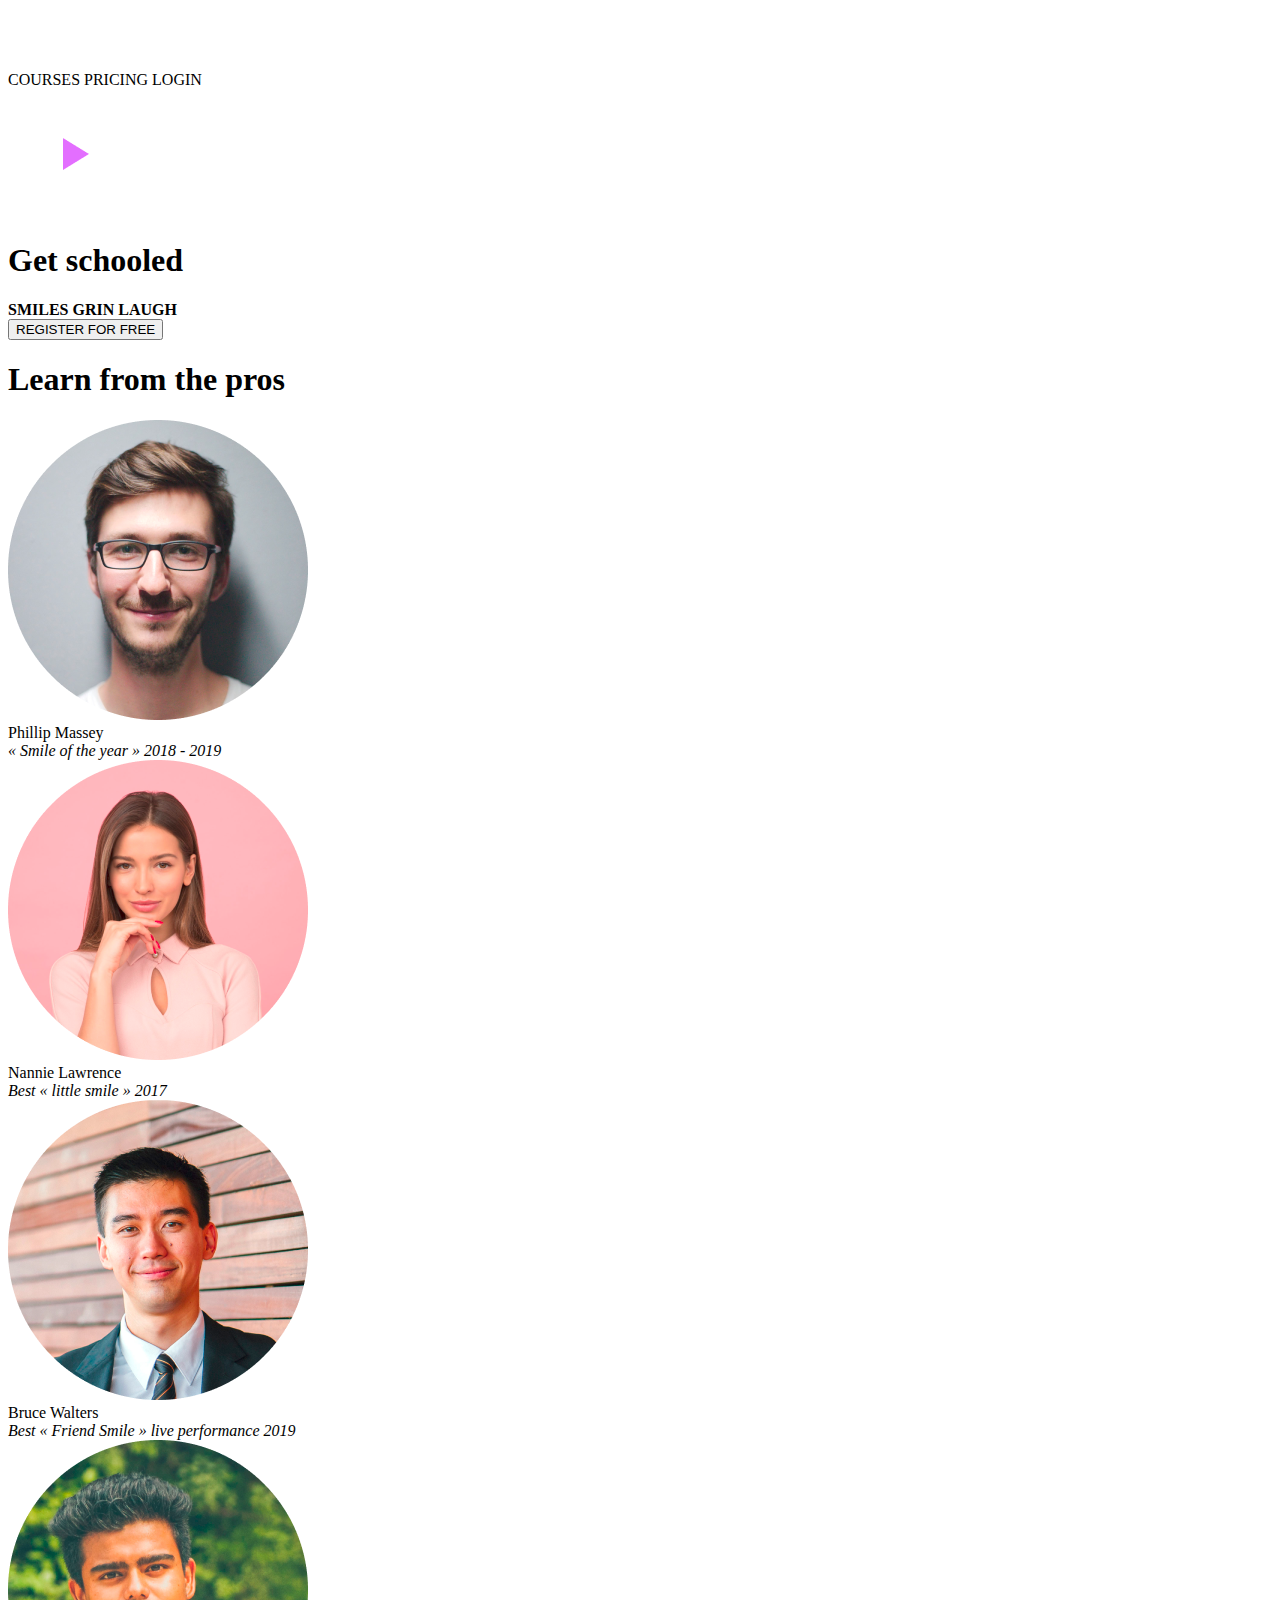
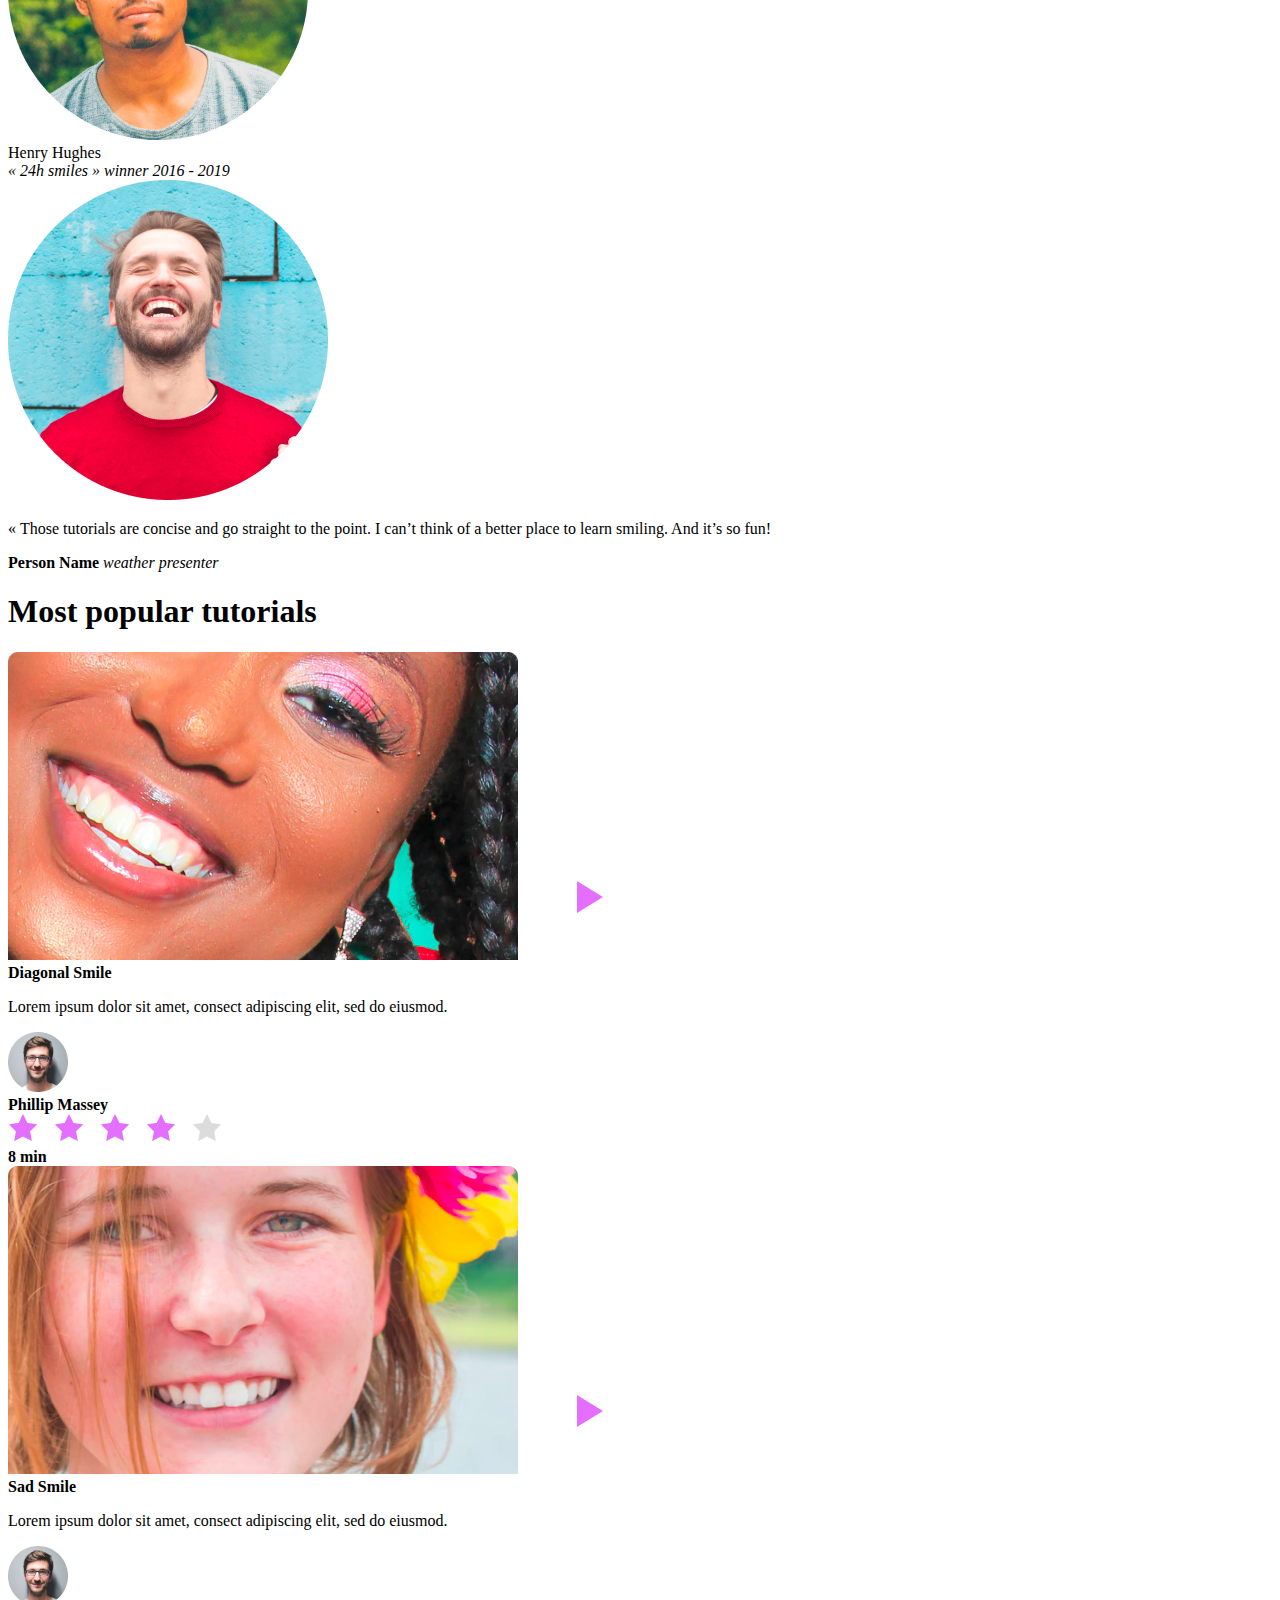
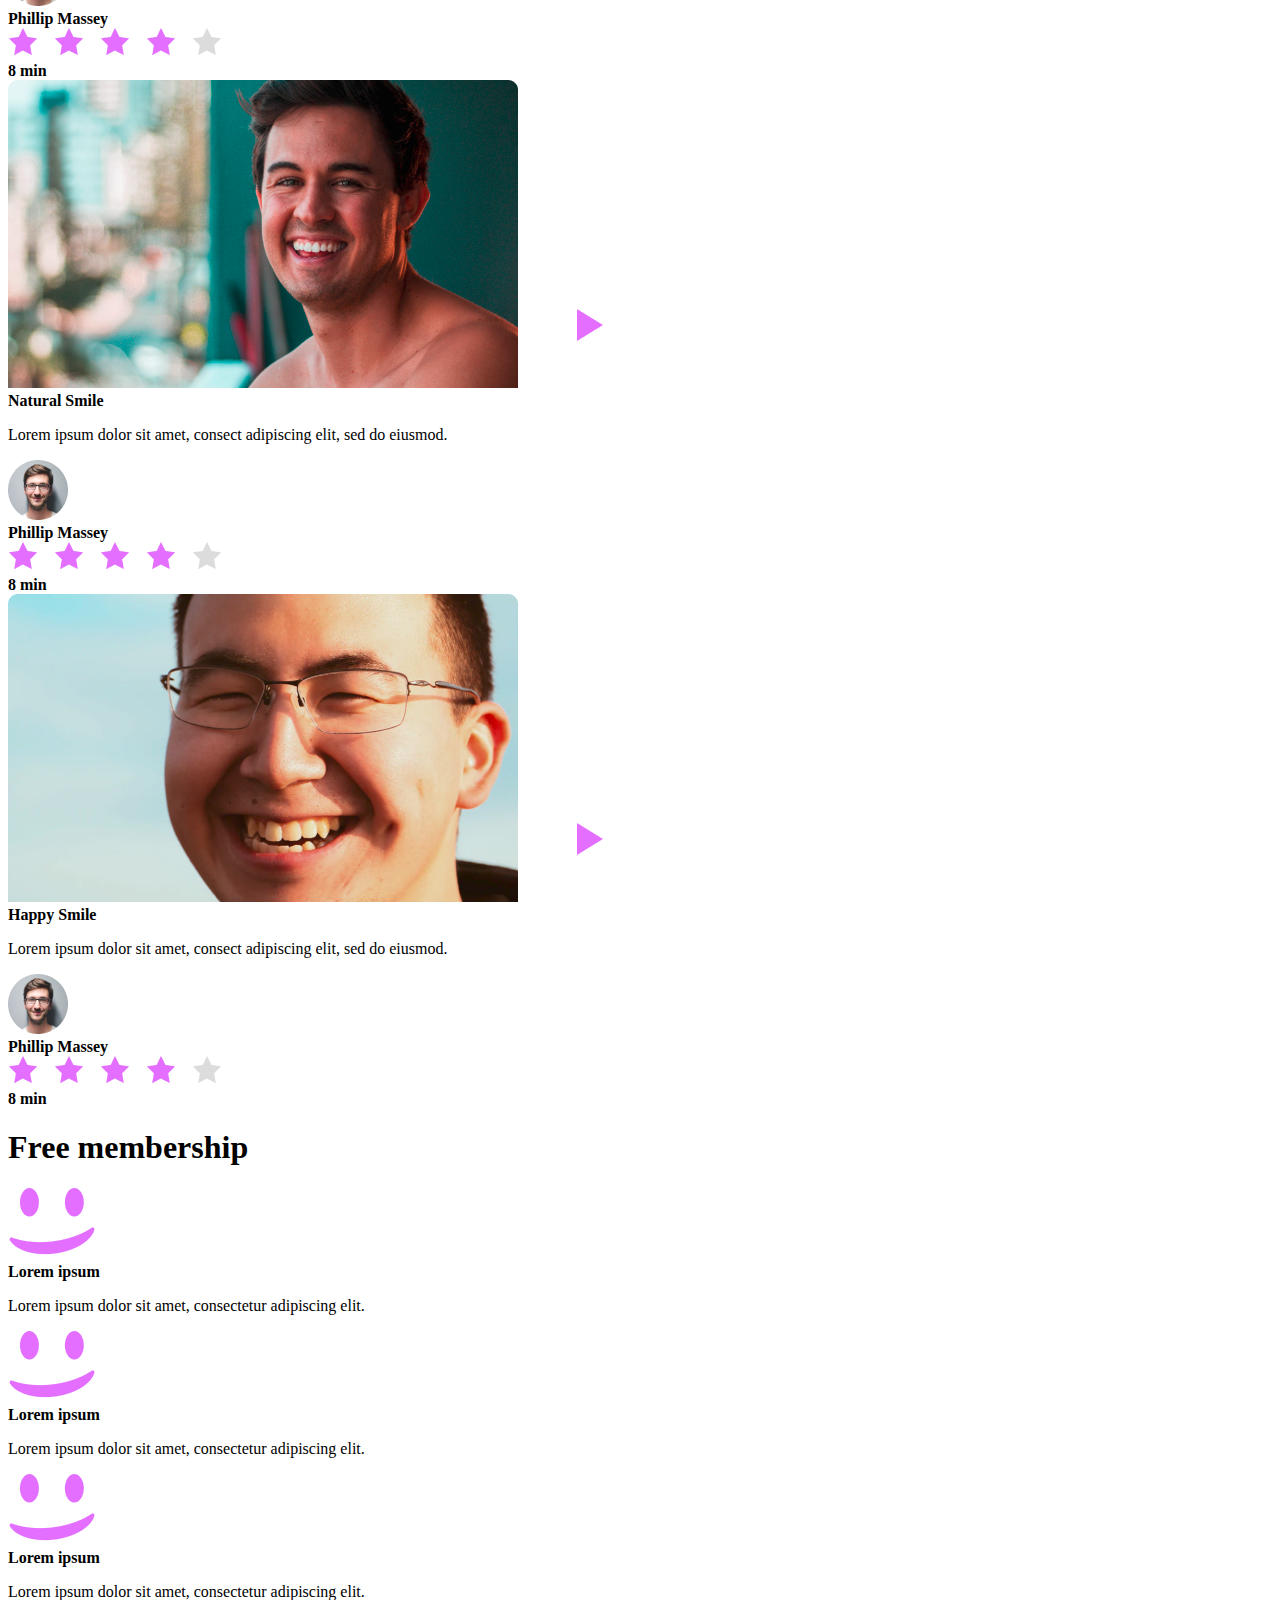
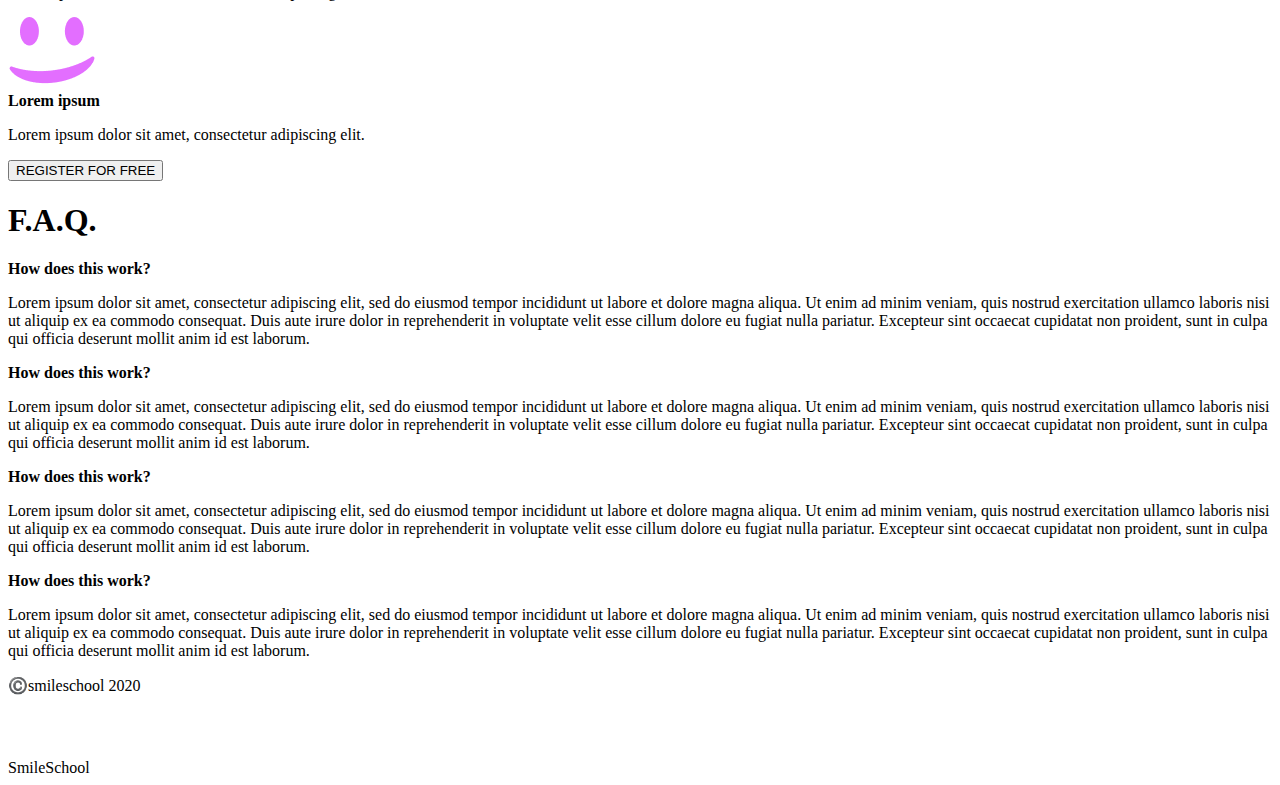
<file: html_advanced/index.html>
<!DOCTYPE html>
<html lang="en">
<head>
    <meta charset="utf-8" />
    <meta name="viewport" content="initial-scale=1, width=device-width" />
    <title>Homepage</title>
</head>
<body>

<main>

    <div>
        <section>
            <div>
                <img loading="lazy" alt="" src="img.png"/>

                <div>
                    <nav>
                        <a>COURSES</a>
                        <a>PRICING</a>
                        <a>LOGIN</a>
                    </nav>
                </div>
            </div>
            <img alt="" src="img_19.png" />

            <div>
                <div>
                    <div>
                        <h1>Get schooled</h1>
                        <div>
                            <div>
                                <b>SMILES</b>
                                <b>GRIN</b>
                                <b>LAUGH</b>
                            </div>
                        </div>
                    </div>
                    <div>
                        <button>
                            REGISTER FOR FREE
                        </button>
                    </div>
                </div>
            </div>
            <div>
                <div>
                    <div>
                        <h1>
                            <b>
                                <span>Learn</span>
                            </b>
                            <span>
                  <b> </b>
                  <span>from the pros</span>
                </span>
                        </h1>
                    </div>
                    <div>
                        <div>
                            <div>
                                <img loading="lazy" alt="" src="img_1.png"/>

                                <div>
                                    <div>Phillip Massey</div>
                                    <i>« Smile of the year » 2018 - 2019</i>
                                </div>
                            </div>
                        </div>
                        <div>
                            <img alt="" src="img_2.png"/>

                            <div>
                                <div>Nannie Lawrence</div>
                                <i>Best « little smile » 2017</i>
                            </div>
                        </div>
                        <div>
                            <div>
                                <img alt="" src="img_5.png"/>

                                <div>
                                    <div>Bruce Walters</div>
                                    <i>Best « Friend Smile » live performance 2019</i>
                                </div>
                            </div>
                        </div>
                        <div>
                            <img alt="" src="img_4.png"/>

                            <div>
                                <div>Henry Hughes</div>
                                <i>« 24h smiles » winner 2016 - 2019</i>
                            </div>
                        </div>
                    </div>
                </div>
            </div>
        </section>
        <section>

            <img alt="" src="img_6.png" />

            <div>
                <p>
                    « Those tutorials are concise and go straight to the point. I can’t
                    think of a better place to learn smiling. And it’s so fun!
                </p>
                <div>
                    <b>Person Name</b>
                    <i>weather presenter</i>
                </div>
            </div>
        </section>
        <section>
            <div>
                <div>
                    <h1>
                        <span>Most</span>
                        <b>
                            <span> popular</span>
                        </b>
                        <span>tutorials</span>
                    </h1>
                </div>
                <div>
                    <div>
                        <div>
                            <img alt="" src="img_7.png"/>

                            <img loading="lazy" alt="" src="img_8.png"/>
                        </div>
                        <div>
                            <b>Diagonal Smile</b>
                            <div>
                                <p>
                                    Lorem ipsum dolor sit amet, consect adipiscing elit, sed do
                                    eiusmod.
                                </p>
                                <div>
                                    <div>
                                        <img alt="" src="img_9.png"/>

                                        <div>
                                            <b>Phillip Massey</b>
                                        </div>
                                    </div>
                                    <div>
                                        <div>
                                            <img loading="lazy" alt="" src="img_10.png"/>
                                        </div>
                                        <b>8 min</b>
                                    </div>
                                </div>
                            </div>
                        </div>
                    </div>
                    <div>
                        <div></div>
                        <div>
                            <img alt="" src="img_11.png"/>

                            <img alt="" src="img_8.png" />
                        </div>
                        <div>
                            <b>Sad Smile</b>
                            <div>
                                <p>
                                    Lorem ipsum dolor sit amet, consect adipiscing elit, sed do
                                    eiusmod.
                                </p>
                                <div>
                                    <div>
                                        <img alt="" src="img_9.png"/>

                                        <div>
                                            <b>Phillip Massey</b>
                                        </div>
                                    </div>
                                    <div>
                                        <div>
                                            <img alt="" src="img_10.png"/>
                                        </div>
                                        <b>8 min</b>
                                    </div>
                                </div>
                            </div>
                        </div>
                    </div>
                    <div>
                        <div>
                            <img alt="" src="img_12.png"/>

                            <img alt="" src="img_8.png" />
                        </div>
                        <div>
                            <b>Natural Smile</b>
                            <div>
                                <p>
                                    Lorem ipsum dolor sit amet, consect adipiscing elit, sed do
                                    eiusmod.
                                </p>
                                <div>
                                    <div>
                                        <img alt="" src="img_9.png"/>

                                        <div>
                                            <b>Phillip Massey</b>
                                        </div>
                                    </div>
                                    <div>
                                        <div>
                                            <img alt="" src="img_10.png"/>
                                        </div>
                                        <b>8 min</b>
                                    </div>
                                </div>
                            </div>
                        </div>
                    </div>
                    <div>
                        <div>
                            <img alt="" src="img_13.png"/>

                            <img alt="" src="img_8.png" />
                        </div>
                        <div>
                            <b>Happy Smile</b>
                            <div>
                                <p>
                                    Lorem ipsum dolor sit amet, consect adipiscing elit, sed do
                                    eiusmod.
                                </p>
                                <div>
                                    <div>
                                        <img alt="" src="img_9.png"/>

                                        <div>
                                            <b>Phillip Massey</b>
                                        </div>
                                    </div>
                                    <div>
                                        <div>
                                            <img alt="" src="img_10.png"/>
                                        </div>
                                        <b class="min3">8 min</b>
                                    </div>
                                </div>
                            </div>
                        </div>
                    </div>
                </div>
            </div>
        </section>
        <section>
            <div>
                <div>
                    <div>
                        <h1>
                            <b>
                                <span>Free</span>
                            </b>
                            <span>
                  <b> </b>
                  <span>membership</span>
                </span>
                        </h1>
                    </div>
                    <div>
                        <div>
                            <div>
                                <img loading="lazy" alt="" src="img_14.png"/>
                            </div>
                            <div>
                                <b>Lorem ipsum</b>
                                <div>
                                    <p>
                                        Lorem ipsum dolor sit amet, consectetur adipiscing elit.
                                    </p>
                                </div>
                            </div>
                        </div>
                        <div>
                            <div>
                                <img alt="" src="img_14.png" />
                            </div>
                            <div>
                                <b>Lorem ipsum</b>
                                <div>
                                    <p>
                                        Lorem ipsum dolor sit amet, consectetur adipiscing elit.
                                    </p>
                                </div>
                            </div>
                        </div>
                        <div>
                            <div>
                                <img alt="" src="img_14.png" />
                            </div>
                            <div>
                                <b>Lorem ipsum</b>
                                <div>
                                    <p>
                                        Lorem ipsum dolor sit amet, consectetur adipiscing elit.
                                    </p>
                                </div>
                            </div>
                        </div>
                        <div>
                            <div>
                                <img alt="" src="img_14.png" />
                            </div>
                            <div>
                                <b>Lorem ipsum</b>
                                <div>
                                    <p>
                                        Lorem ipsum dolor sit amet, consectetur adipiscing elit.
                                    </p>
                                </div>
                            </div>
                        </div>
                    </div>
                </div>
                <div>
                    <button>
                        REGISTER FOR FREE
                    </button>
                </div>
            </div>
        </section>
        <section>
            <div>
                <div>
                    <h1>F.A.Q.</h1>
                </div>
                <div>
                    <div>
                        <b>How does this work?</b>
                        <p>
                            Lorem ipsum dolor sit amet, consectetur adipiscing elit, sed do
                            eiusmod tempor incididunt ut labore et dolore magna aliqua. Ut
                            enim ad minim veniam, quis nostrud exercitation ullamco laboris
                            nisi ut aliquip ex ea commodo consequat. Duis aute irure dolor
                            in reprehenderit in voluptate velit esse cillum dolore eu fugiat
                            nulla pariatur. Excepteur sint occaecat cupidatat non proident,
                            sunt in culpa qui officia deserunt mollit anim id est laborum.
                        </p>
                    </div>
                    <div>
                        <b>How does this work?</b>
                        <p>
                            Lorem ipsum dolor sit amet, consectetur adipiscing elit, sed do
                            eiusmod tempor incididunt ut labore et dolore magna aliqua. Ut
                            enim ad minim veniam, quis nostrud exercitation ullamco laboris
                            nisi ut aliquip ex ea commodo consequat. Duis aute irure dolor
                            in reprehenderit in voluptate velit esse cillum dolore eu fugiat
                            nulla pariatur. Excepteur sint occaecat cupidatat non proident,
                            sunt in culpa qui officia deserunt mollit anim id est laborum.
                        </p>
                    </div>
                </div>
                <div>
                    <div>
                        <b>How does this work?</b>
                        <p>
                            Lorem ipsum dolor sit amet, consectetur adipiscing elit, sed do
                            eiusmod tempor incididunt ut labore et dolore magna aliqua. Ut
                            enim ad minim veniam, quis nostrud exercitation ullamco laboris
                            nisi ut aliquip ex ea commodo consequat. Duis aute irure dolor
                            in reprehenderit in voluptate velit esse cillum dolore eu fugiat
                            nulla pariatur. Excepteur sint occaecat cupidatat non proident,
                            sunt in culpa qui officia deserunt mollit anim id est laborum.
                        </p>
                    </div>
                    <div>
                        <b>How does this work?</b>
                        <p>
                            Lorem ipsum dolor sit amet, consectetur adipiscing elit, sed do
                            eiusmod tempor incididunt ut labore et dolore magna aliqua. Ut
                            enim ad minim veniam, quis nostrud exercitation ullamco laboris
                            nisi ut aliquip ex ea commodo consequat. Duis aute irure dolor
                            in reprehenderit in voluptate velit esse cillum dolore eu fugiat
                            nulla pariatur. Excepteur sint occaecat cupidatat non proident,
                            sunt in culpa qui officia deserunt mollit anim id est laborum.
                        </p>
                    </div>
                </div>
            </div>
        </section>
    </div>
</main>
<footer>

    <section>
        <div>©️smileschool 2020</div>
        <div>
            <img alt="" src="img_17.png"/>

            <img loading="lazy" alt="" src="img_16.png"/>

            <img alt="" src="img_15.png"/>

            <img alt="" src="img_18.png" />

            <div>SmileSchool</div>
        </div>
    </section>

</footer>

</body>
</html>
</file>
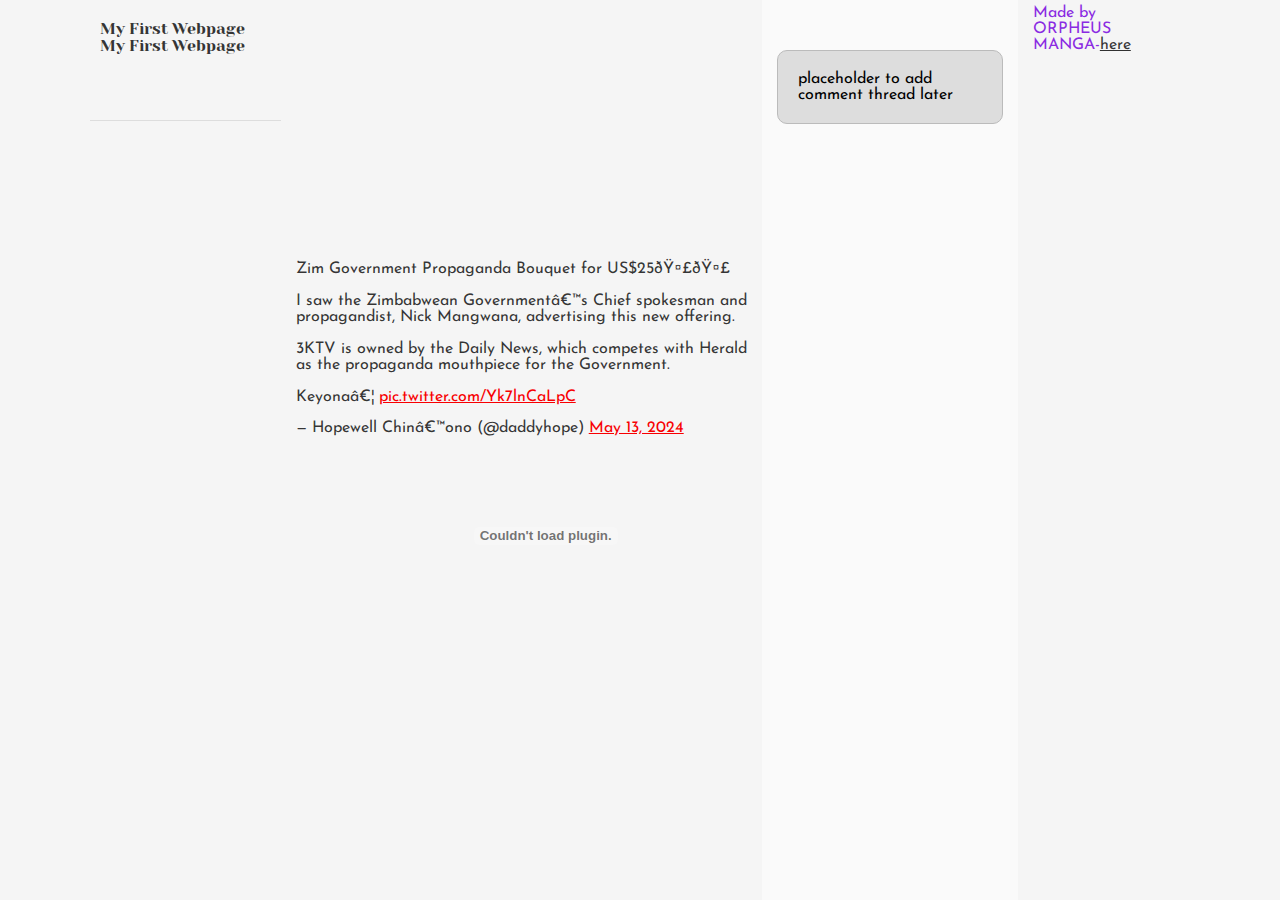
<file: css_basic /tweets.html>
<!DOCTYPE html>
<html>
<head>
    <title>Manga Orpheus</title>
    <link href="base.css" rel="stylesheet">
    <link href="styles.css" rel="stylesheet">
</head>
<body class="works_on_smartphone">
<header>
    <ul>
        <li><a href="index.html">My First Webpage</a>
        <li><a href="tweets.html">My First Webpage</a></li>
    </ul>
</header>
<main>
    <article>
        <blockquote class="twitter-tweet"><p lang="en" dir="ltr">Zim Government Propaganda Bouquet for US$25🤣🤣<br><br>I saw the Zimbabwean Government’s Chief spokesman and propagandist, Nick Mangwana, advertising this new offering.<br><br>3KTV is owned by the Daily News, which competes with Herald as the propaganda mouthpiece for the Government.<br><br>Keyona… <a href="https://t.co/Yk7lnCaLpC">pic.twitter.com/Yk7lnCaLpC</a></p>&mdash; Hopewell Chin’ono (@daddyhope) <a href="https://twitter.com/daddyhope/status/1790091716453662802?ref_src=twsrc%5Etfw">May 13, 2024</a></blockquote> <script async src="https://platform.twitter.com/widgets.js" charset="utf-8"></script>
        <embed type="html" src="index.html" width="500" height="200">
    </article>
    <aside>
        <p>placeholder to add comment thread later</p>
    </aside>
</main>
<footer>
    <p>Made by ORPHEUS MANGA-<a href="https://twitter.com " target="_blank">here</a></p>
</footer>
</body>
</html>
</file>
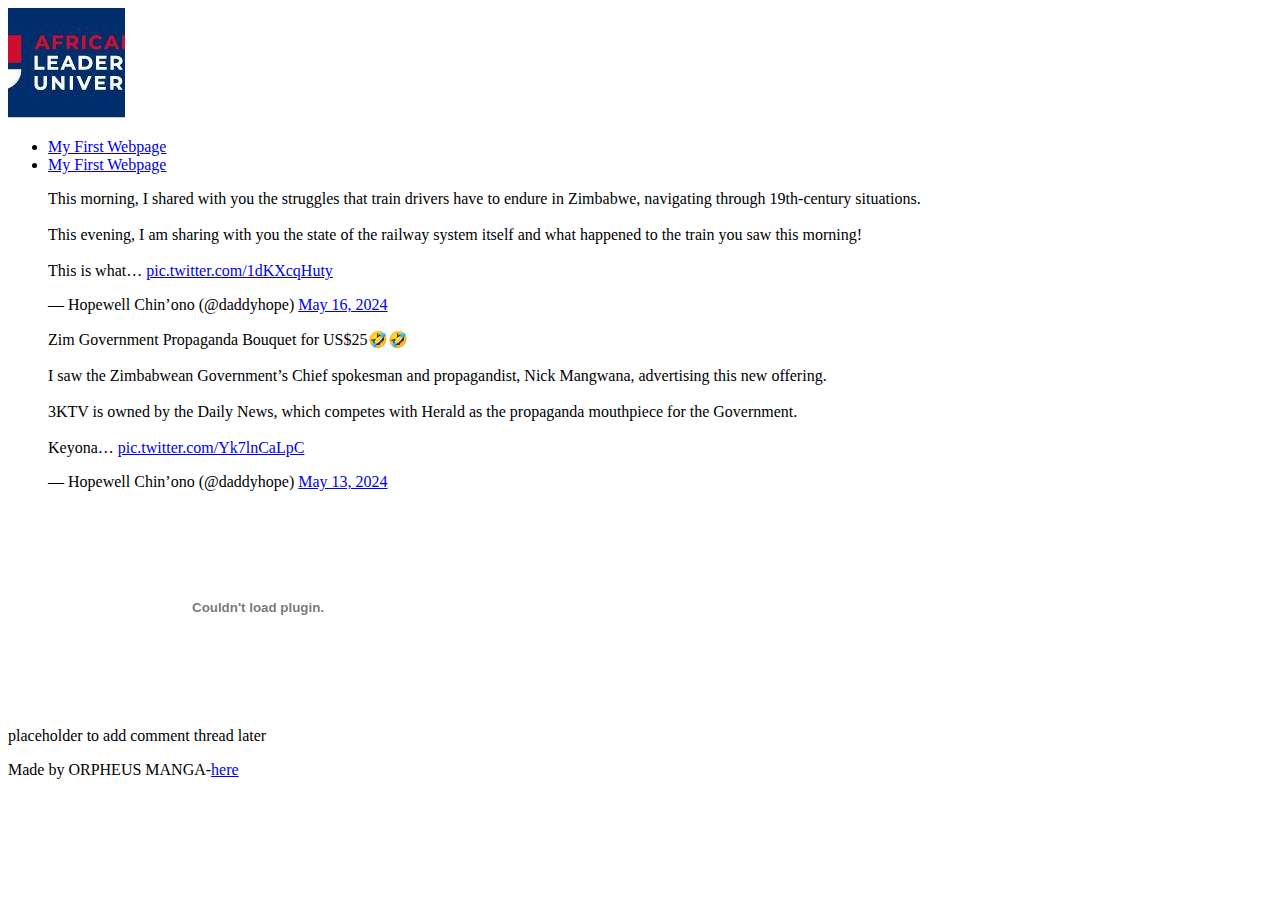
<file: html_basic/tweets.html>
<!DOCTYPE html>
<html>
<head>
    <title>Manga Orpheus</title>
</head>
<body>
<header>
    <img src="[data-uri]">
    <ul>
        <li><a href="index.html">My First Webpage</a>
        <li><a href="tweets.html">My First Webpage</a></li>
    </ul>
</header>
<main>
    <article>

        <blockquote class="twitter-tweet" data-media-max-width="560"><p lang="en" dir="ltr">This morning, I shared with you the struggles that train drivers have to endure in Zimbabwe, navigating through 19th-century situations.<br><br>This evening, I am sharing with you the state of the railway system itself and what happened to the train you saw this morning!<br><br>This is what… <a href="https://t.co/1dKXcqHuty">pic.twitter.com/1dKXcqHuty</a></p>&mdash; Hopewell Chin’ono (@daddyhope) <a href="https://twitter.com/daddyhope/status/1791162320963399741?ref_src=twsrc%5Etfw">May 16, 2024</a></blockquote> <script async src="https://platform.twitter.com/widgets.js" charset="utf-8"></script>
        <blockquote class="twitter-tweet"><p lang="en" dir="ltr">Zim Government Propaganda Bouquet for US$25🤣🤣<br><br>I saw the Zimbabwean Government’s Chief spokesman and propagandist, Nick Mangwana, advertising this new offering.<br><br>3KTV is owned by the Daily News, which competes with Herald as the propaganda mouthpiece for the Government.<br><br>Keyona… <a href="https://t.co/Yk7lnCaLpC">pic.twitter.com/Yk7lnCaLpC</a></p>&mdash; Hopewell Chin’ono (@daddyhope) <a href="https://twitter.com/daddyhope/status/1790091716453662802?ref_src=twsrc%5Etfw">May 13, 2024</a></blockquote> <script async src="https://platform.twitter.com/widgets.js" charset="utf-8"></script>
        <embed type="html" src="index.html" width="500" height="200">
    </article>
    <aside>
        <p>placeholder to add comment thread later</p>
    </aside>
</main>
<footer>
    <p>Made by ORPHEUS MANGA-<a href="https://twitter.com " target="_blank">here</a></p>
</footer>
</body>
</html>
</file>
<file: css_basic /base.css>
/* Importing webfonts */
/* (If you're learning CSS, you should disregard that) */

@import url(https://fonts.googleapis.com/css?family=Yeseva+One);
@import url(https://fonts.googleapis.com/css?family=Josefin+Sans:400,700,700italic,400italic);


/* CSS reset rules */

html, body {
    height: 100%;
    min-height: 100%;
}
html, body, div, span, applet, object, iframe,
h1, h2, h3, h4, h5, h6, p, blockquote, pre,
a, abbr, acronym, address, big, cite, code,
del, dfn, img, ins, kbd, q, s, samp,
small, strike, sub, sup, tt, var,
b, u, i, center,
dl, dt, dd,
fieldset, form, label, legend,
table, caption, tbody, tfoot, thead, tr, th, td,
article, aside, canvas, details, embed,
figure, figcaption, footer, header, hgroup,
menu, nav, output, ruby, section, summary,
time, mark, audio, video {
    margin: 0;
    padding: 0;
    border: 0;
    font-size: 100%;
    font: inherit;
    vertical-align: baseline;
}
/* HTML5 display-role reset for older browsers */
article, aside, details, figcaption, figure,
footer, header, hgroup, menu, nav, section {
    display: block;
}
body {
    line-height: 1;
}
blockquote, q {
    quotes: none;
}
blockquote:before, blockquote:after,
q:before, q:after {
    content: '';
    content: none;
}
table {
    border-collapse: collapse;
    border-spacing: 0;
}


/* Fonts and colors */

body {
    font-family: 'Josefin Sans', serif;
    color: rgba(0, 0, 0, 0.8);
}
h1, h2, h3, h4, h5, h6, header {
    font-family: 'Yeseva One', sans-serif;
}
article {
}
header {
    border-bottom: 1px solid rgb(221,221,221);
    transition: border-bottom-color 1s ease;
}
header a {
    color: rgba(0, 0, 0, 0.8);
}
aside {
    background: #FAFAFA;
}
aside p {
    border: 1px solid #bbb;
    background: #ddd;
    color: black;
}
footer a {
    color: rgba(0, 0, 0, 0.8);
}
a {
    color: #F80002;
}


/* Positioning and margins */

@media (min-width: 1100px) {
    body {
        width: 1100px;
        margin: 0 auto;
    }
}

article {
    padding: 50px 15px;
}
article > *:first-child {
    margin-top: 0;
}
aside {
    padding: 50px 15px;
}
header .right {
    float: right;
    margin: 0 10px 15px;
}


/* Header */
header {
    padding: 20px 0;
    height: 80px;
}
header ul {
    list-style: none;
    margin: 0;
    padding: 0;
}
header li {
    display: inline;
    vertical-align:middle;
}
header li:first-child {
    margin: 0;
}
header li a {
    margin: 0 10px;
}
header li.logo {
    font-size: 36px;
}
header a {
    text-decoration: none;
}


/* Aside */

aside p {
    border-radius: 10px;
    padding: 20px 20px;
}


/* Footer */

footer {
    padding: 5px 15px;
    height: 80px;
}


/* Text styles and margins */

p {
    margin-bottom: 15px;
}
h1 {
    font-size: 36px;
    margin: 40px 0 20px;
}
h2 {
    font-size: 32px;
    margin: 30px 0 15px;
}
h3 {
    font-size: 28px;
    margin: 25px 0 10px;
}
h4 {
    font-size: 20px;
    font-weight: bold;
    margin: 20px 0 10px;
}
h5 {
    font-size: 18px;
    font-weight: bold;
    margin: 15px 0 10px;
}
h6 {
    font-weight: bold;
    margin: 5px 0;
}

@media (max-width: 800px) {
    body.works_on_smartphone {
        display: block;
    }
    body.works_on_smartphone main {
        display: block;
    }
    header .right {
        float: none;
    }
}
</file>
<file: css_basic /styles.css>
body, main {
    display: flex;
}

main {
    flex-direction: row;
}

main {
    flex: auto;
}
article {
    flex: 2;
    overflow-y: auto
}

aside {
    flex: 1;
    overflow-y: auto
}

html {
    background-color: whitesmoke;
    font-family: sans-serif;
    font-size: medium;
}

main,aside {
    font-size: medium;
}

h1 {
    color: orange;
}

footer{
    color: blueviolet;
}

article {
    margin: auto;
}
</file>
